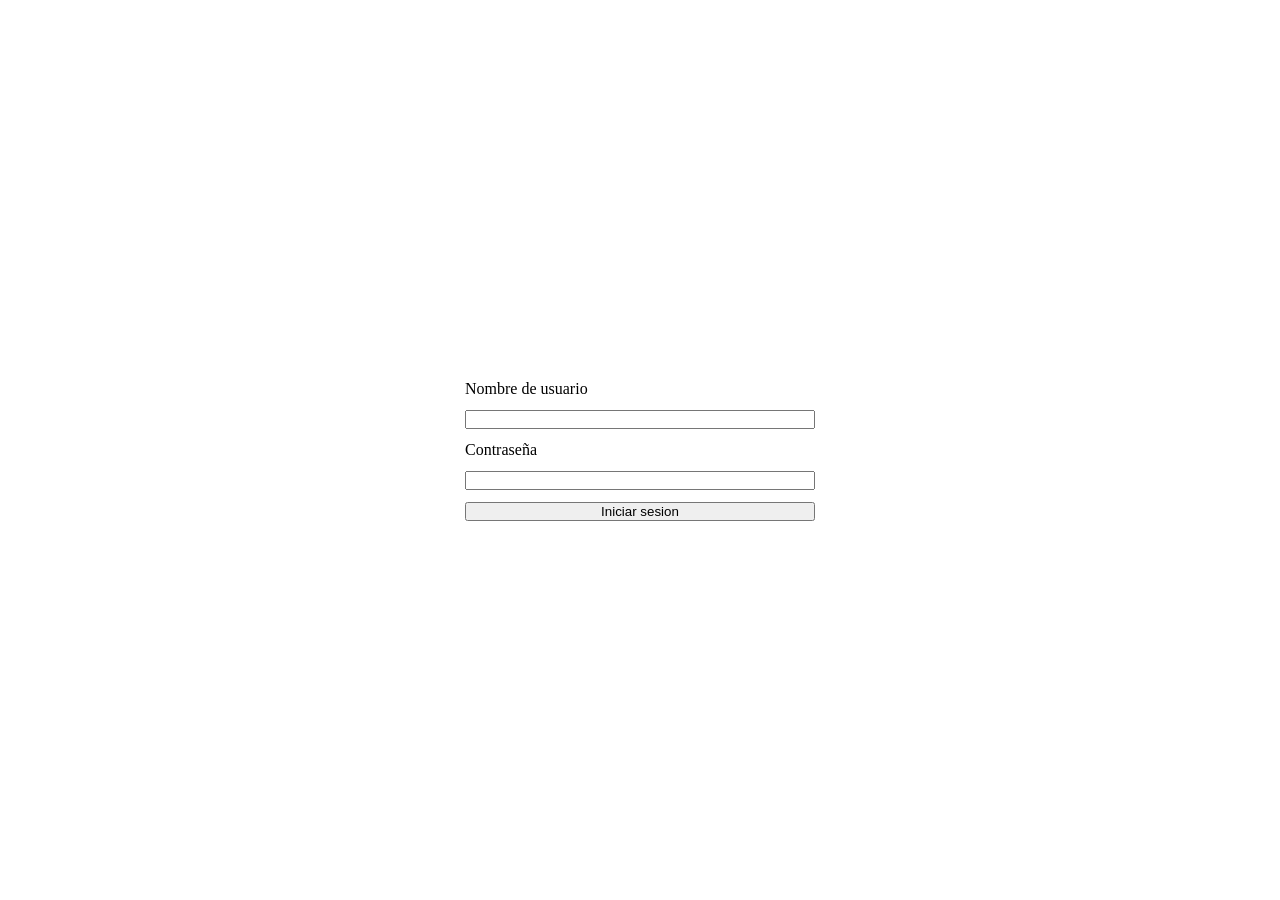
<file: index.html>
<!DOCTYPE html>
<html lang="en">
<head>
    <meta charset="UTF-8">
    <meta name="viewport" content="width=device-width, initial-scale=1.0">
    <title>Inicio-sesion</title>
    <link rel="stylesheet" href="estilos.css">
</head>
<body>
    <main id="form-index">
        <div class="inicio-sesion">
            <form action="panel-control.html">
                <label for="name">Nombre de usuario</label>
                <input type="text" id="name" name="name">
                <label for="password">Contraseña</label>
                <input type="password" id="password" name="password">
                <button>Iniciar sesion</button>
            </form>
        </div>
    </main>
</body>
</html>
</file>
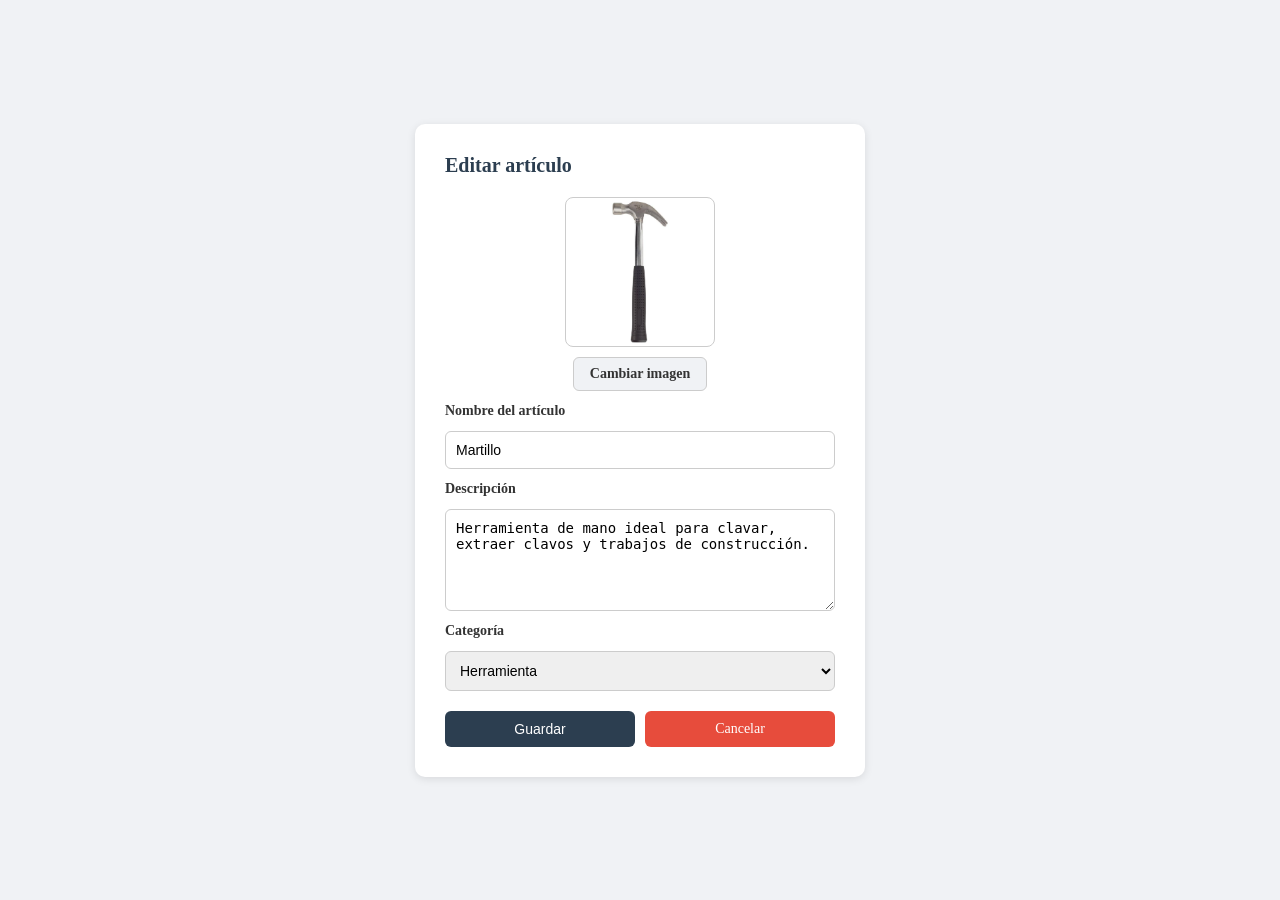
<file: editar.html>
<!DOCTYPE html>
<html lang="en">
<head>
  <meta charset="UTF-8">
  <meta name="viewport" content="width=device-width, initial-scale=1.0">
  <title>Editar artículo</title>
  <link rel="stylesheet" href="estilos.css">
</head>
<body>
  <main class="pagina-editar">
    <form class="form-editar">
      <h2>Editar artículo</h2>
      <div class="imagen-preview">
        <img src="imagenes/martillo.webp" id="preview">
        <label for="nueva-imagen" class="btn-imagen">Cambiar imagen</label>
        <input type="file" id="nueva-imagen" accept="image/*">
      </div>
      <label for="nombre">Nombre del artículo</label>
      <input type="text" id="nombre" value="Martillo">
      <label for="descripcion">Descripción</label>
      <textarea id="descripcion" rows="5">Herramienta de mano ideal para clavar, extraer clavos y trabajos de construcción.</textarea>
      <label for="categoria">Categoría</label>
      <select id="categoria">
        <option value="herramienta">Herramienta</option>
        <option value="material">Materiales</option>
      </select>
      <div class="botones">
        <button type="submit" class="btn-guardar">Guardar</button>
        <a href="panel-control.html" class="btn-cancelar">Cancelar</a>
      </div>
    </form>
  </main>
</body>
</html>
</file>
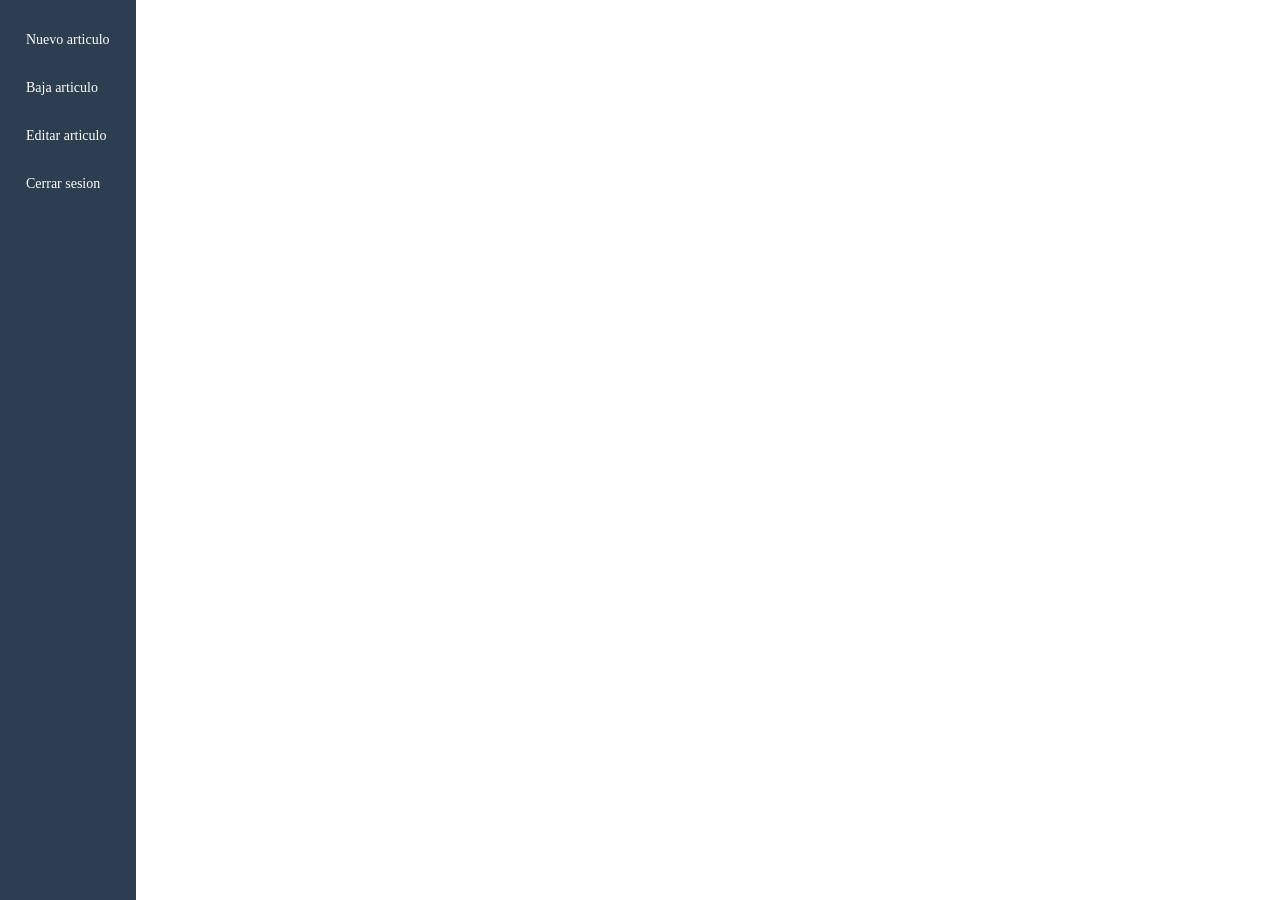
<file: panel-control.html>
<!DOCTYPE html>
<html lang="en">

<head>
    <meta charset="UTF-8">
    <meta name="viewport" content="width=device-width, initial-scale=1.0">
    <title>Panel de control</title>
    <link rel="stylesheet" href="estilos.css">
</head>

<body>
    <header>
        <nav>
            <a href="#nuevo-articulo">Nuevo articulo</a>
            <a href="#baja-articulo">Baja articulo</a>
            <a href="#editar-articulo">Editar articulo</a>
            <a href="index.html">Cerrar sesion</a>
        </nav>
    </header>

    <main>

        <section id="nuevo-articulo" class="seccion">
            <form class="anadir-articulo">
                <label for="nombre-articulo">Introduce el nombre del articulo</label>
                <input type="text" id="nombre-articulo">
                <label for="precio">Introduce el precio</label>
                <input type="number" id="precio" name="precio">
                <label for="descripcion">Descripcion del articulo</label>
                <textarea id="descripcion" rows="5" cols="50"></textarea>
                <label for="categoria">Selecciona la categoria</label>
                <select id="categoria-select">
                    <option value="herramienta">Herramienta</option>
                    <option value="material">Materiales</option>
                </select>
                <label for="subir-imagen" class="btn-imagen">Añadir imagen</label>
                <input type="file" id="subir-imagen">
                <button>Añadir </button>
            </form>
        </section>

        <section id="baja-articulo" class="seccion">
            <article class="articulo-baja">
                <img src="imagenes/martillo.webp">
                <button class="btn-eliminar">Eliminar</button>
            </article>
            <article class="articulo-baja">
                <img src="imagenes/pintura.jpeg">
                <button class="btn-eliminar">Eliminar</button>
            </article>
            <article class="articulo-baja">
                <img src="imagenes/rodillo.jpeg">
                <button class="btn-eliminar">Eliminar</button>
            </article>
        </section>

        <section id="editar-articulo" class="seccion">
            <article class="editar-targeta">
                <img src="imagenes/martillo.webp">
                <div class="informacion-articulo">
                    <h2>Martillo</h2>
                    <p>Herramienta de mano ideal para clavar, extraer clavos y trabajos de construcción. Mango
                        ergonómico y cabeza de acero resistente</p>
                    <button class="btn-editar"><a href="editar.html">Editar</a></button>
                </div>
            </article>
            <article class="editar-targeta">
                <img src="imagenes/pintura.jpeg">
                <div class="informacion-articulo">
                    <h2>Pintura cris</h2>
                    <p>Pintura de alta cobertura para interiores y exteriores. Disponible en una amplia gama de colores,
                        acabado duradero y de fácil aplicación.</p>
                    <button class="btn-editar"><a href="editar.html">Editar</a></button>
                </div>
            </article>
            <article class="editar-targeta">
                <img src="imagenes/rodillo.jpeg">
                <div class="informacion-articulo">
                    <h2>Rodillo</h2>
                    <p>Accesorio esencial para pintar superficies grandes de forma rápida y uniforme. Proporciona un
                        acabado liso y profesional.</p>
                    <button class="btn-editar"><a href="editar.html">Editar</a></button>
                </div>
            </article>
        </section>

    </main>
    <footer>

    </footer>
</body>

</html>
</file>
<file: estilos.css>
* {
  margin: 0;
  padding: 0;
  box-sizing: border-box;
}

body {
  display: flex;
}

/*Estilo del index*/

#form-index {
  display: flex;
  justify-content: center;
  align-items: center;
  min-height: 100vh;
  width: 100%;
}

.inicio-sesion form {
  min-width: 350px;
}

.inicio-sesion form {
  display: flex;
  flex-direction: column;
  justify-content: center;
  gap: 12px;

  border-radius: 10px;
}

/*Estilo del panel de control*/
header {
  background-color: #2c3e50;
  min-height: 100vh;
  padding: 20px 10px;
  display: flex;
  flex-direction: column;
}

header nav a {
  text-decoration: none;
  color: white;
  transition: 0.3s;
  padding: 12px 16px;
  border-radius: 6px;
  margin-bottom: 8px;
  font-size: 14px;
}

header nav a:hover {
  background-color: #3d5166;
}

nav a {
  display: block;
}

/*Estilos del main*/
main {
  flex: 1;
  padding: 20px;
}

/*Estilos de las opciones*/
.seccion {
  display: none;
}

.seccion:target {
  display: block;
}

#nuevo-articulo:target {
  display: flex;
  justify-content: center;
  align-items: center;
  min-height: 100vh;
}

/*Estilos de nuevo-articulo*/
.anadir-articulo {
  display: flex;
  flex-direction: column;
  gap: 12px;
  max-width: 400px;
  background: #f9f9f9;
  padding: 24px;
  border-radius: 10px;
  box-shadow: 0 2px 8px rgba(0,0,0,0.1);
}

.anadir-articulo label {
  font-weight: bold;
  font-size: 14px;
  color: #333;
}

.anadir-articulo input,
.anadir-articulo select,
.anadir-articulo textarea {
  padding: 10px;
  border: 1px solid #ccc;
  border-radius: 6px;
  font-size: 14px;
  outline: none;
  resize: vertical;
}

.anadir-articulo input:focus,
.anadir-articulo select:focus,
.anadir-articulo textarea:focus {
  border-color: #2c3e50;
}

.anadir-articulo button {
  padding: 10px;
  background-color: #2c3e50;
  color: white;
  border: none;
  border-radius: 6px;
  cursor: pointer;
  font-size: 14px;
  transition: 0.3s;
}

.anadir-articulo button:hover {
  background-color: #3d5166;
}

input[type=number] { 
  -moz-appearance: textfield; 
}


#subir-imagen[type="file"] {
  display: none;
}

/*Estilos de baja-articulo*/
#baja-articulo:target {
  display: flex;
  flex-wrap: wrap;
  gap: 20px;
}

.articulo-baja {
  width: 30%;
  background: #f9f9f9;
  border-radius: 10px;
  padding: 16px;
  box-shadow: 0 2px 8px rgba(0,0,0,0.1);
  display: flex;
  flex-direction: column;
  align-items: center;
  gap: 12px;
}

.btn-eliminar {
  width: 100%;
  padding: 8px;
  background-color: #e74c3c;
  color: white;
  border: none;
  border-radius: 6px;
  cursor: pointer;
  font-size: 13px;
  transition: 0.3s;
}

.btn-eliminar:hover {
  background-color: #c0392b;
}

img {
  width: 100%;
  aspect-ratio: 1/1;
  object-fit: contain;
}

/*Estilos de editar-articulo*/
#editar-articulo:target {
  display: flex;
  flex-wrap: wrap;
  gap: 20px;
}

.editar-targeta {
  width: 30%;
  background: #f9f9f9;
  border-radius: 10px;
  padding: 16px;
  box-shadow: 0 2px 8px rgba(0,0,0,0.1);
  display: flex;
  flex-direction: column;
  gap: 12px;
}

.informacion-articulo {
  display: flex;
  flex-direction: column;
  gap: 8px;
}

.informacion-articulo h2 {
  font-size: 16px;
  color: #2c3e50;
}

.informacion-articulo p {
  font-size: 13px;
  color: #666;
  line-height: 1.4;
}

.btn-editar {
  padding: 8px;
  background-color: #2c3e50;
  border: none;
  border-radius: 6px;
  cursor: pointer;
  transition: 0.3s;
}

.btn-editar a {
  color: white;
  text-decoration: none;
  font-size: 13px;
}

.btn-editar:hover {
  background-color: #3d5166;
}


/* Página editar */
.pagina-editar {
  display: flex;
  justify-content: center;
  align-items: center;
  min-height: 100vh;
  padding: 20px;
  background-color: #f0f2f5;
}

.form-editar {
  display: flex;
  flex-direction: column;
  gap: 12px;
  width: 100%;
  max-width: 450px;
  background: white;
  padding: 30px;
  border-radius: 10px;
  box-shadow: 0 2px 8px rgba(0,0,0,0.1);
}

.form-editar h2 {
  font-size: 20px;
  color: #2c3e50;
  margin-bottom: 8px;
}

.form-editar label {
  font-weight: bold;
  font-size: 14px;
  color: #333;
}

.form-editar input[type="text"],
.form-editar select,
.form-editar textarea {
  padding: 10px;
  border: 1px solid #ccc;
  border-radius: 6px;
  font-size: 14px;
  outline: none;
  resize: vertical;
}

.form-editar input[type="text"]:focus,
.form-editar select:focus,
.form-editar textarea:focus {
  border-color: #2c3e50;
}

/* Imagen */
.imagen-preview {
  display: flex;
  flex-direction: column;
  align-items: center;
  gap: 10px;
}

.imagen-preview img {
  width: 150px;
  height: 150px;
  object-fit: contain;
  border-radius: 8px;
  border: 1px solid #ccc;
}

.imagen-preview input[type="file"] {
  display: none;
}

.btn-imagen {
  padding: 8px 16px;
  background-color: #f0f2f5;
  border: 1px solid #ccc;
  border-radius: 6px;
  cursor: pointer;
  font-size: 13px;
  transition: 0.3s;
}

.btn-imagen:hover {
  background-color: #e0e2e5;
}

/* Botones */
.botones {
  display: flex;
  gap: 10px;
  margin-top: 8px;
}

.btn-guardar {
  flex: 1;
  padding: 10px;
  background-color: #2c3e50;
  color: white;
  border: none;
  border-radius: 6px;
  cursor: pointer;
  font-size: 14px;
  transition: 0.3s;
}

.btn-guardar:hover {
  background-color: #3d5166;
}

.btn-cancelar {
  flex: 1;
  padding: 10px;
  background-color: #e74c3c;
  color: white;
  border: none;
  border-radius: 6px;
  cursor: pointer;
  font-size: 14px;
  text-decoration: none;
  text-align: center;
  transition: 0.3s;
}

.btn-cancelar:hover {
  background-color: #c0392b;
}
</file>
